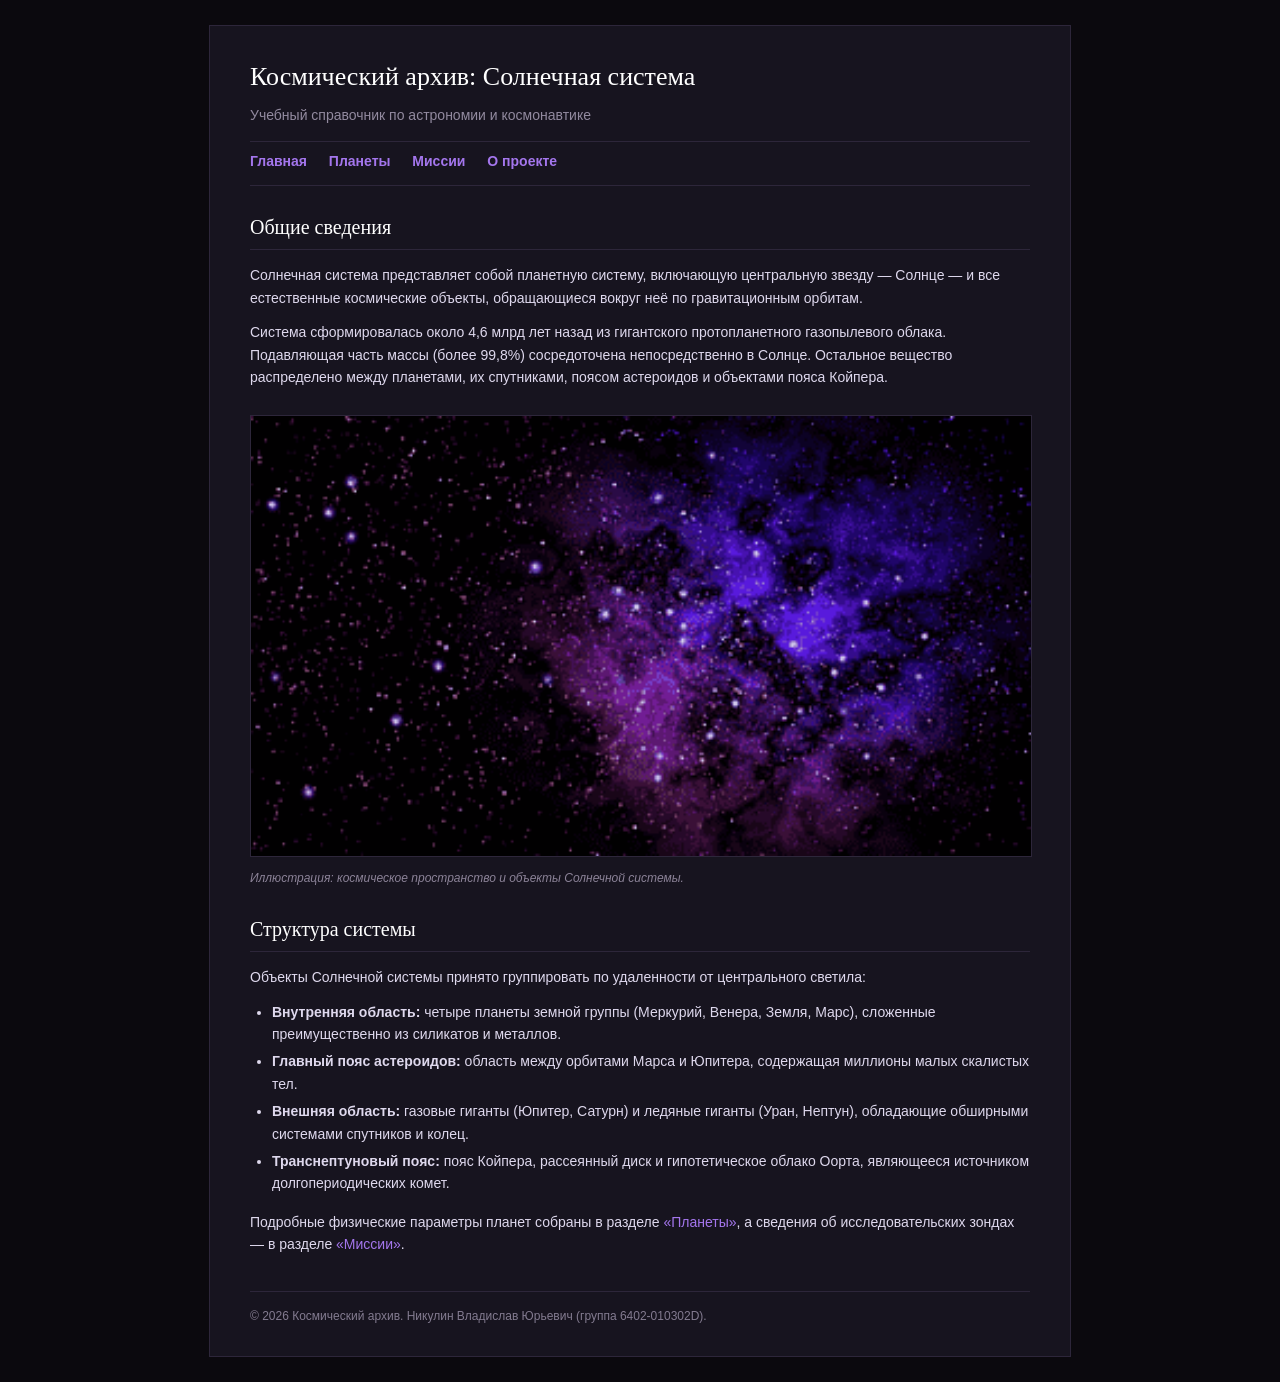
<file: index.html>
<!doctype html>
<html lang="ru">
	<head>
		<meta charset="UTF-8" />
		<title>Солнечная система — Справочник</title>
		<link rel="stylesheet" href="style.css" />
	</head>
	<body>
		<div id="main-content">
			<header id="site-header">
				<h1>Космический архив: Солнечная система</h1>
				<p class="site-subtitle">
					Учебный справочник по астрономии и космонавтике
				</p>
				<nav class="nav-bar">
					<ul class="nav-list">
						<li class="nav-item">
							<a href="index.html" class="nav-link">Главная</a>
						</li>
						<li class="nav-item">
							<a href="planets.html" class="nav-link">Планеты</a>
						</li>
						<li class="nav-item">
							<a href="missions.html" class="nav-link">Миссии</a>
						</li>
						<li class="nav-item">
							<a href="about.html" class="nav-link">О проекте</a>
						</li>
					</ul>
				</nav>
			</header>

			<main>
				<section>
					<h2>Общие сведения</h2>
					<p>
						Солнечная система представляет собой планетную систему, включающую
						центральную звезду — Солнце — и все естественные космические
						объекты, обращающиеся вокруг неё по гравитационным орбитам.
					</p>
					<p>
						Система сформировалась около 4,6 млрд лет назад из гигантского
						протопланетного газопылевого облака. Подавляющая часть массы (более
						99,8%) сосредоточена непосредственно в Солнце. Остальное вещество
						распределено между планетами, их спутниками, поясом астероидов и
						объектами пояса Койпера.
					</p>
					<img
						src="images/universe.png"
						alt="Космическое пространство"
						class="main-image"
					/>
					<p class="image-caption">
						Иллюстрация: космическое пространство и объекты Солнечной системы.
					</p>
				</section>

				<section>
					<h2>Структура системы</h2>
					<p>
						Объекты Солнечной системы принято группировать по удаленности от
						центрального светила:
					</p>
					<ul>
						<li>
							<strong>Внутренняя область:</strong> четыре планеты земной группы
							(Меркурий, Венера, Земля, Марс), сложенные преимущественно из
							силикатов и металлов.
						</li>
						<li>
							<strong>Главный пояс астероидов:</strong> область между орбитами
							Марса и Юпитера, содержащая миллионы малых скалистых тел.
						</li>
						<li>
							<strong>Внешняя область:</strong> газовые гиганты (Юпитер, Сатурн)
							и ледяные гиганты (Уран, Нептун), обладающие обширными системами
							спутников и колец.
						</li>
						<li>
							<strong>Транснептуновый пояс:</strong> пояс Койпера, рассеянный
							диск и гипотетическое облако Оорта, являющееся источником
							долгопериодических комет.
						</li>
					</ul>
					<p>
						Подробные физические параметры планет собраны в разделе
						<a href="planets.html">«Планеты»</a>, а сведения об
						исследовательских зондах — в разделе
						<a href="missions.html">«Миссии»</a>.
					</p>
				</section>
			</main>

			<footer id="site-footer">
				<p>
					© 2026 Космический архив. Никулин Владислав Юрьевич (группа
					6402-010302D).
				</p>
			</footer>
		</div>
	</body>
</html>
</file>
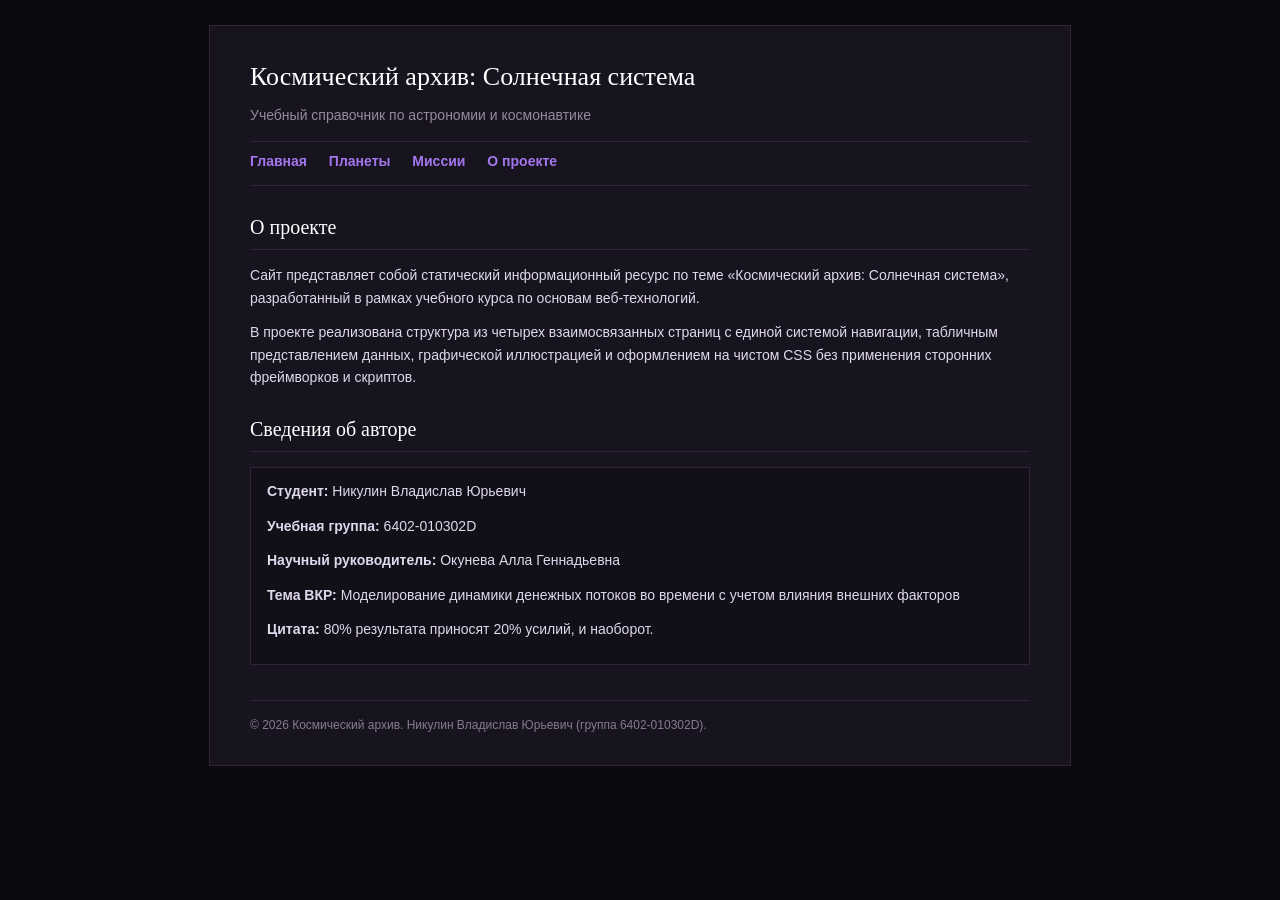
<file: about.html>
<!doctype html>
<html lang="ru">
	<head>
		<meta charset="UTF-8" />
		<title>О проекте — Космический архив</title>
		<link rel="stylesheet" href="style.css" />
	</head>
	<body>
		<div id="main-content">
			<header id="site-header">
				<h1>Космический архив: Солнечная система</h1>
				<p class="site-subtitle">
					Учебный справочник по астрономии и космонавтике
				</p>
				<nav class="nav-bar">
					<ul class="nav-list">
						<li class="nav-item">
							<a href="index.html" class="nav-link">Главная</a>
						</li>
						<li class="nav-item">
							<a href="planets.html" class="nav-link">Планеты</a>
						</li>
						<li class="nav-item">
							<a href="missions.html" class="nav-link">Миссии</a>
						</li>
						<li class="nav-item">
							<a href="about.html" class="nav-link">О проекте</a>
						</li>
					</ul>
				</nav>
			</header>

			<main>
				<section>
					<h2>О проекте</h2>
					<p>
						Сайт представляет собой статический информационный ресурс по теме
						«Космический архив: Солнечная система», разработанный в рамках
						учебного курса по основам веб-технологий.
					</p>
					<p>
						В проекте реализована структура из четырех взаимосвязанных страниц с
						единой системой навигации, табличным представлением данных,
						графической иллюстрацией и оформлением на чистом CSS без применения
						сторонних фреймворков и скриптов.
					</p>
				</section>

				<section>
					<h2>Сведения об авторе</h2>
					<div class="author-block">
						<p><strong>Студент:</strong> Никулин Владислав Юрьевич</p>
						<p><strong>Учебная группа:</strong> 6402-010302D</p>
						<p>
							<strong>Научный руководитель:</strong> Окунева Алла Геннадьевна
						</p>
						<p>
							<strong>Тема ВКР:</strong> Моделирование динамики денежных потоков
							во времени с учетом влияния внешних факторов
						</p>
						<p>
							<strong>Цитата:</strong> 80% результата приносят 20% усилий, и
							наоборот.
						</p>
					</div>
				</section>
			</main>

			<footer id="site-footer">
				<p>
					© 2026 Космический архив. Никулин Владислав Юрьевич (группа
					6402-010302D).
				</p>
			</footer>
		</div>
	</body>
</html>
</file>
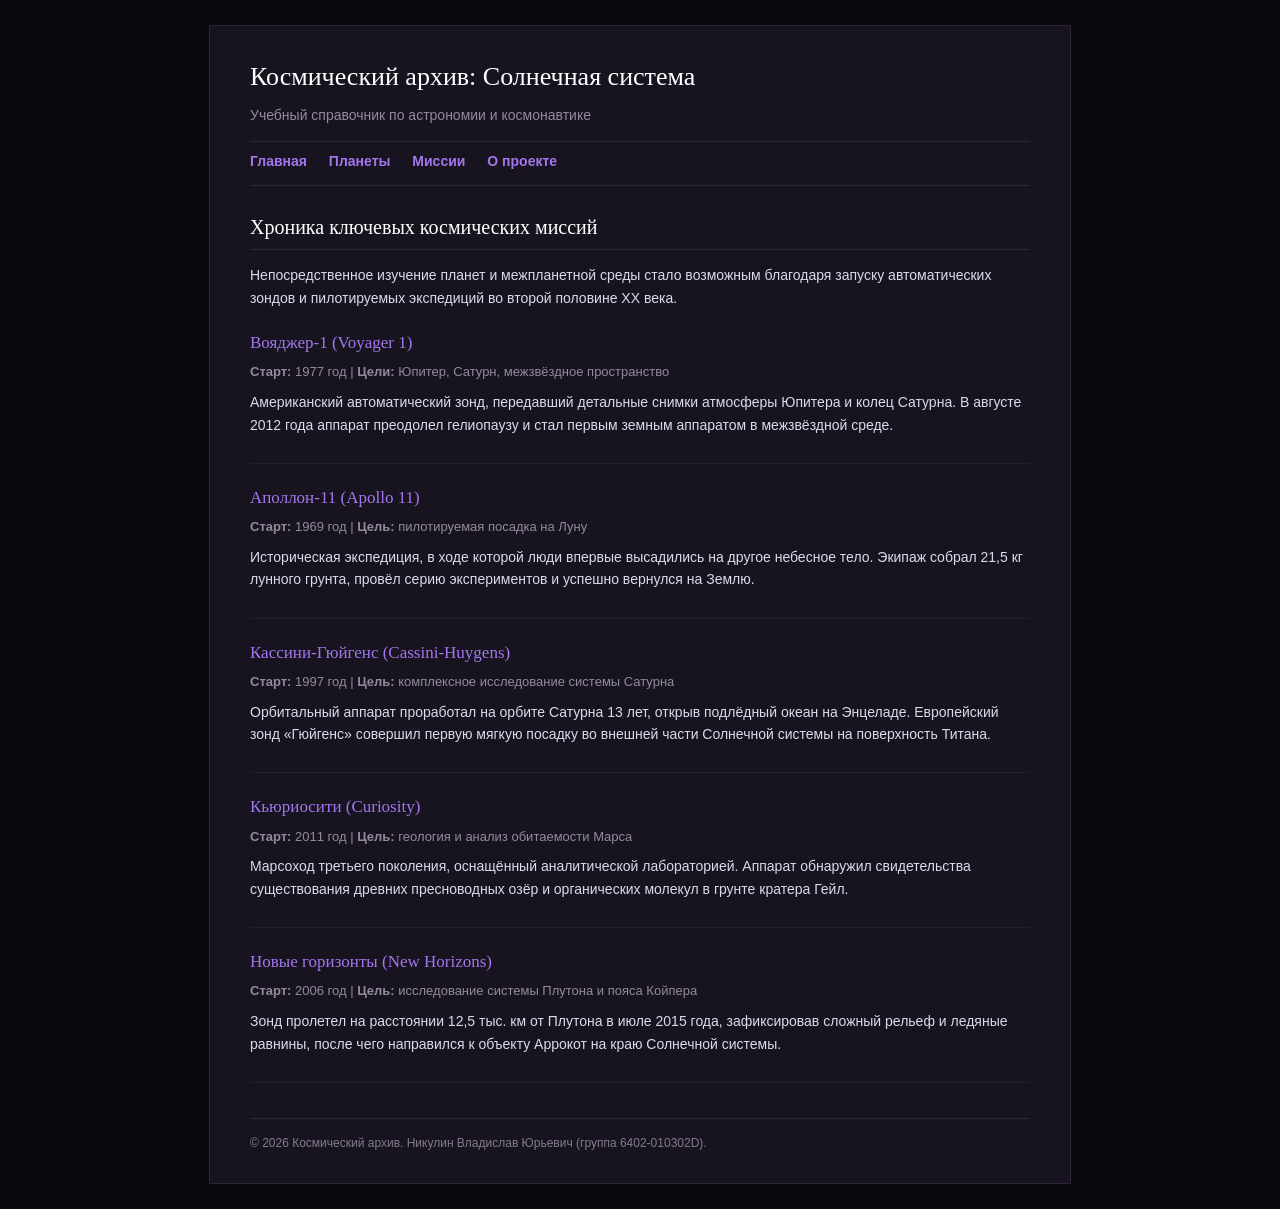
<file: missions.html>
<!doctype html>
<html lang="ru">
	<head>
		<meta charset="UTF-8" />
		<title>Миссии — Космический архив</title>
		<link rel="stylesheet" href="style.css" />
	</head>
	<body>
		<div id="main-content">
			<header id="site-header">
				<h1>Космический архив: Солнечная система</h1>
				<p class="site-subtitle">
					Учебный справочник по астрономии и космонавтике
				</p>
				<nav class="nav-bar">
					<ul class="nav-list">
						<li class="nav-item">
							<a href="index.html" class="nav-link">Главная</a>
						</li>
						<li class="nav-item">
							<a href="planets.html" class="nav-link">Планеты</a>
						</li>
						<li class="nav-item">
							<a href="missions.html" class="nav-link">Миссии</a>
						</li>
						<li class="nav-item">
							<a href="about.html" class="nav-link">О проекте</a>
						</li>
					</ul>
				</nav>
			</header>

			<main>
				<section>
					<h2>Хроника ключевых космических миссий</h2>
					<p>
						Непосредственное изучение планет и межпланетной среды стало
						возможным благодаря запуску автоматических зондов и пилотируемых
						экспедиций во второй половине XX века.
					</p>

					<div class="mission-entry">
						<h3>Вояджер-1 (Voyager 1)</h3>
						<p class="mission-meta">
							<strong>Старт:</strong> 1977 год | <strong>Цели:</strong> Юпитер,
							Сатурн, межзвёздное пространство
						</p>
						<p>
							Американский автоматический зонд, передавший детальные снимки
							атмосферы Юпитера и колец Сатурна. В августе 2012 года аппарат
							преодолел гелиопаузу и стал первым земным аппаратом в межзвёздной
							среде.
						</p>
					</div>

					<div class="mission-entry">
						<h3>Аполлон-11 (Apollo 11)</h3>
						<p class="mission-meta">
							<strong>Старт:</strong> 1969 год |
							<strong>Цель:</strong> пилотируемая посадка на Луну
						</p>
						<p>
							Историческая экспедиция, в ходе которой люди впервые высадились на
							другое небесное тело. Экипаж собрал 21,5 кг лунного грунта, провёл
							серию экспериментов и успешно вернулся на Землю.
						</p>
					</div>

					<div class="mission-entry">
						<h3>Кассини-Гюйгенс (Cassini-Huygens)</h3>
						<p class="mission-meta">
							<strong>Старт:</strong> 1997 год |
							<strong>Цель:</strong> комплексное исследование системы Сатурна
						</p>
						<p>
							Орбитальный аппарат проработал на орбите Сатурна 13 лет, открыв
							подлёдный океан на Энцеладе. Европейский зонд «Гюйгенс» совершил
							первую мягкую посадку во внешней части Солнечной системы на
							поверхность Титана.
						</p>
					</div>

					<div class="mission-entry">
						<h3>Кьюриосити (Curiosity)</h3>
						<p class="mission-meta">
							<strong>Старт:</strong> 2011 год | <strong>Цель:</strong> геология
							и анализ обитаемости Марса
						</p>
						<p>
							Марсоход третьего поколения, оснащённый аналитической
							лабораторией. Аппарат обнаружил свидетельства существования
							древних пресноводных озёр и органических молекул в грунте кратера
							Гейл.
						</p>
					</div>

					<div class="mission-entry">
						<h3>Новые горизонты (New Horizons)</h3>
						<p class="mission-meta">
							<strong>Старт:</strong> 2006 год |
							<strong>Цель:</strong> исследование системы Плутона и пояса
							Койпера
						</p>
						<p>
							Зонд пролетел на расстоянии 12,5 тыс. км от Плутона в июле 2015
							года, зафиксировав сложный рельеф и ледяные равнины, после чего
							направился к объекту Аррокот на краю Солнечной системы.
						</p>
					</div>
				</section>
			</main>

			<footer id="site-footer">
				<p>
					© 2026 Космический архив. Никулин Владислав Юрьевич (группа
					6402-010302D).
				</p>
			</footer>
		</div>
	</body>
</html>
</file>
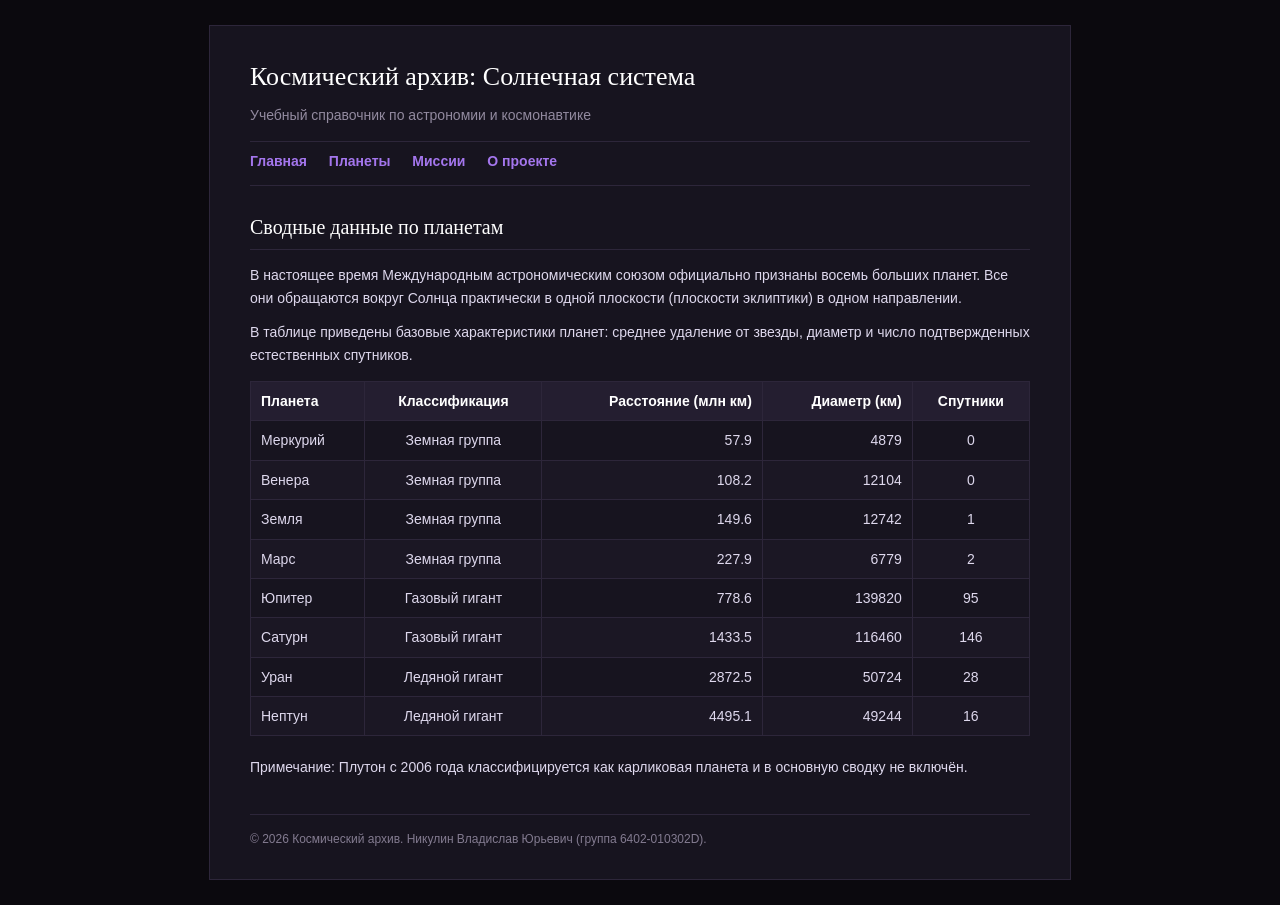
<file: planets.html>
<!doctype html>
<html lang="ru">
	<head>
		<meta charset="UTF-8" />
		<title>Планеты — Космический архив</title>
		<link rel="stylesheet" href="style.css" />
	</head>
	<body>
		<div id="main-content">
			<header id="site-header">
				<h1>Космический архив: Солнечная система</h1>
				<p class="site-subtitle">
					Учебный справочник по астрономии и космонавтике
				</p>
				<nav class="nav-bar">
					<ul class="nav-list">
						<li class="nav-item">
							<a href="index.html" class="nav-link">Главная</a>
						</li>
						<li class="nav-item">
							<a href="planets.html" class="nav-link">Планеты</a>
						</li>
						<li class="nav-item">
							<a href="missions.html" class="nav-link">Миссии</a>
						</li>
						<li class="nav-item">
							<a href="about.html" class="nav-link">О проекте</a>
						</li>
					</ul>
				</nav>
			</header>

			<main>
				<section>
					<h2>Сводные данные по планетам</h2>
					<p>
						В настоящее время Международным астрономическим союзом официально
						признаны восемь больших планет. Все они обращаются вокруг Солнца
						практически в одной плоскости (плоскости эклиптики) в одном
						направлении.
					</p>
					<p>
						В таблице приведены базовые характеристики планет: среднее удаление
						от звезды, диаметр и число подтвержденных естественных спутников.
					</p>

					<table class="planets-table">
						<thead>
							<tr>
								<th class="text-left">Планета</th>
								<th class="text-center">Классификация</th>
								<th class="text-right">Расстояние (млн км)</th>
								<th class="text-right">Диаметр (км)</th>
								<th class="text-center">Спутники</th>
							</tr>
						</thead>
						<tbody>
							<tr>
								<td class="text-left">Меркурий</td>
								<td class="text-center">Земная группа</td>
								<td class="text-right">57.9</td>
								<td class="text-right">4879</td>
								<td class="text-center">0</td>
							</tr>
							<tr class="table-row-alt">
								<td class="text-left">Венера</td>
								<td class="text-center">Земная группа</td>
								<td class="text-right">108.2</td>
								<td class="text-right">12104</td>
								<td class="text-center">0</td>
							</tr>
							<tr>
								<td class="text-left">Земля</td>
								<td class="text-center">Земная группа</td>
								<td class="text-right">149.6</td>
								<td class="text-right">12742</td>
								<td class="text-center">1</td>
							</tr>
							<tr class="table-row-alt">
								<td class="text-left">Марс</td>
								<td class="text-center">Земная группа</td>
								<td class="text-right">227.9</td>
								<td class="text-right">6779</td>
								<td class="text-center">2</td>
							</tr>
							<tr>
								<td class="text-left">Юпитер</td>
								<td class="text-center">Газовый гигант</td>
								<td class="text-right">778.6</td>
								<td class="text-right">139820</td>
								<td class="text-center">95</td>
							</tr>
							<tr class="table-row-alt">
								<td class="text-left">Сатурн</td>
								<td class="text-center">Газовый гигант</td>
								<td class="text-right">1433.5</td>
								<td class="text-right">116460</td>
								<td class="text-center">146</td>
							</tr>
							<tr>
								<td class="text-left">Уран</td>
								<td class="text-center">Ледяной гигант</td>
								<td class="text-right">2872.5</td>
								<td class="text-right">50724</td>
								<td class="text-center">28</td>
							</tr>
							<tr class="table-row-alt">
								<td class="text-left">Нептун</td>
								<td class="text-center">Ледяной гигант</td>
								<td class="text-right">4495.1</td>
								<td class="text-right">49244</td>
								<td class="text-center">16</td>
							</tr>
						</tbody>
					</table>

					<p>
						Примечание: Плутон с 2006 года классифицируется как карликовая
						планета и в основную сводку не включён.
					</p>
				</section>
			</main>

			<footer id="site-footer">
				<p>
					© 2026 Космический архив. Никулин Владислав Юрьевич (группа
					6402-010302D).
				</p>
			</footer>
		</div>
	</body>
</html>
</file>
<file: style.css>
body {
	background-color: #0b090e;
	color: #ded8ed;
	font-family: Verdana, Geneva, sans-serif;
	font-size: 14px;
	line-height: 1.6;
	margin: 0;
	padding: 0;
}

#main-content {
	width: 780px;
	margin: 25px auto;
	background-color: #17141f;
	border: 1px solid #2d263a;
	padding: 30px 40px;
}

#site-header {
	margin-bottom: 20px;
}

h1 {
	font-family: Georgia, 'Times New Roman', serif;
	font-size: 26px;
	font-weight: normal;
	color: #ffffff;
	margin: 0 0 6px 0;
}

.site-subtitle {
	color: #928a9f;
	font-size: 14px;
	margin: 0;
}

.nav-bar {
	border-top: 1px solid #2d263a;
	border-bottom: 1px solid #2d263a;
	padding: 8px 0;
	margin-top: 15px;
	margin-bottom: 25px;
}

.nav-list {
	list-style: none;
	margin: 0;
	padding: 0;
}

.nav-item {
	display: inline-block;
	margin-right: 18px;
}

.nav-link {
	color: #a476ed;
	text-decoration: none;
	font-weight: bold;
}

.nav-link:hover {
	text-decoration: underline;
	color: #be9bf7;
}

h2 {
	font-family: Georgia, 'Times New Roman', serif;
	font-size: 20px;
	font-weight: normal;
	color: #ffffff;
	border-bottom: 1px solid #2d263a;
	padding-bottom: 6px;
	margin-top: 25px;
	margin-bottom: 14px;
}

h3 {
	font-family: Georgia, 'Times New Roman', serif;
	font-size: 17px;
	font-weight: normal;
	color: #a476ed;
	margin-top: 20px;
	margin-bottom: 6px;
}

p {
	margin-top: 0;
	margin-bottom: 12px;
}

a {
	color: #a476ed;
	text-decoration: none;
}

a:hover {
	text-decoration: underline;
	color: #be9bf7;
}

ul {
	margin-top: 0;
	margin-bottom: 16px;
	padding-left: 22px;
}

li {
	margin-bottom: 5px;
}

.main-image {
	width: 100%;
	border: 1px solid #2d263a;
	margin-top: 15px;
	margin-bottom: 6px;
}

.image-caption {
	font-size: 12px;
	color: #8c8398;
	font-style: italic;
	margin-bottom: 20px;
}

.mission-entry {
	border-bottom: 1px solid #252030;
	padding-bottom: 15px;
	margin-bottom: 15px;
}

.mission-meta {
	font-size: 13px;
	color: #928a9f;
	margin-bottom: 8px;
}

.planets-table {
	width: 100%;
	border-collapse: collapse;
	margin-top: 15px;
	margin-bottom: 20px;
}

.planets-table th,
.planets-table td {
	border: 1px solid #2d263a;
	padding: 8px 10px;
}

.planets-table th {
	background-color: #241e30;
	color: #ffffff;
	font-weight: bold;
}

.text-left {
	text-align: left;
}

.text-center {
	text-align: center;
}

.text-right {
	text-align: right;
}

.table-row-alt {
	background-color: #1b1724;
}

.author-block {
	background-color: #120f18;
	border: 1px solid #2d263a;
	padding: 12px 16px;
	margin-top: 15px;
	margin-bottom: 20px;
}

#site-footer {
	border-top: 1px solid #2d263a;
	margin-top: 35px;
	padding-top: 15px;
	font-size: 12px;
	color: #837b90;
}

#site-footer p {
	margin: 0;
}
</file>
